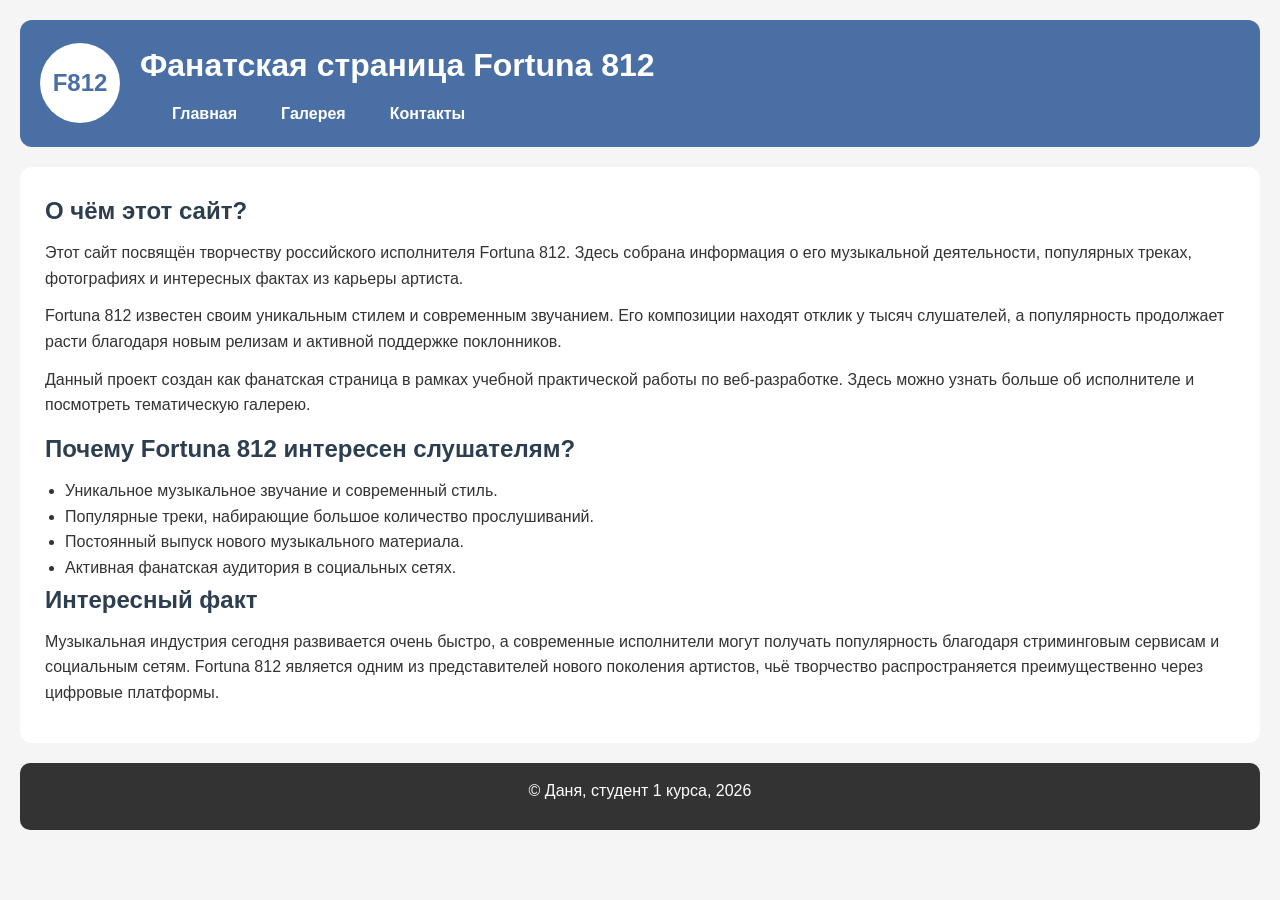
<file: index.html>
<!DOCTYPE html>
<html lang="ru">
<head>
    <meta charset="UTF-8">
    <meta name="viewport" content="width=device-width, initial-scale=1.0">
    <title>Фанатская страница Fortuna 812</title>

    <link rel="stylesheet" href="style.css">
</head>
<body>

    <!-- Шапка сайта -->
    <header>

        <div class="header-flex">

            <div class="logo">
                F812
            </div>

            <div class="header-info">

                <h1>Фанатская страница Fortuna 812</h1>

                <nav>
                    <ul>
                        <li><a href="index.html">Главная</a></li>
                        <li><a href="gallery.html">Галерея</a></li>
                        <li><a href="contacts.html">Контакты</a></li>
                    </ul>
                </nav>

            </div>

        </div>

    </header>

    <!-- Основное содержимое -->
    <main>

        <section>

            <h2>О чём этот сайт?</h2>

            <p>
                Этот сайт посвящён творчеству российского исполнителя
                Fortuna 812. Здесь собрана информация о его музыкальной
                деятельности, популярных треках, фотографиях и интересных
                фактах из карьеры артиста.
            </p>

            <p>
                Fortuna 812 известен своим уникальным стилем и современным
                звучанием. Его композиции находят отклик у тысяч слушателей,
                а популярность продолжает расти благодаря новым релизам и
                активной поддержке поклонников.
            </p>

            <p>
                Данный проект создан как фанатская страница в рамках учебной
                практической работы по веб-разработке. Здесь можно узнать
                больше об исполнителе и посмотреть тематическую галерею.
            </p>

        </section>

        <section>

            <h2>Почему Fortuna 812 интересен слушателям?</h2>

            <ul>
                <li>Уникальное музыкальное звучание и современный стиль.</li>
                <li>Популярные треки, набирающие большое количество прослушиваний.</li>
                <li>Постоянный выпуск нового музыкального материала.</li>
                <li>Активная фанатская аудитория в социальных сетях.</li>
            </ul>

        </section>

        <section class="info-block">

            <h2>Интересный факт</h2>

            <p>
                Музыкальная индустрия сегодня развивается очень быстро,
                а современные исполнители могут получать популярность
                благодаря стриминговым сервисам и социальным сетям.
                Fortuna 812 является одним из представителей нового поколения
                артистов, чьё творчество распространяется преимущественно
                через цифровые платформы.
            </p>

        </section>

    </main>

    <!-- Подвал -->
    <footer>

        <p>
            © Даня, студент 1 курса, 2026
        </p>

    </footer>

</body>
</html>
</file>
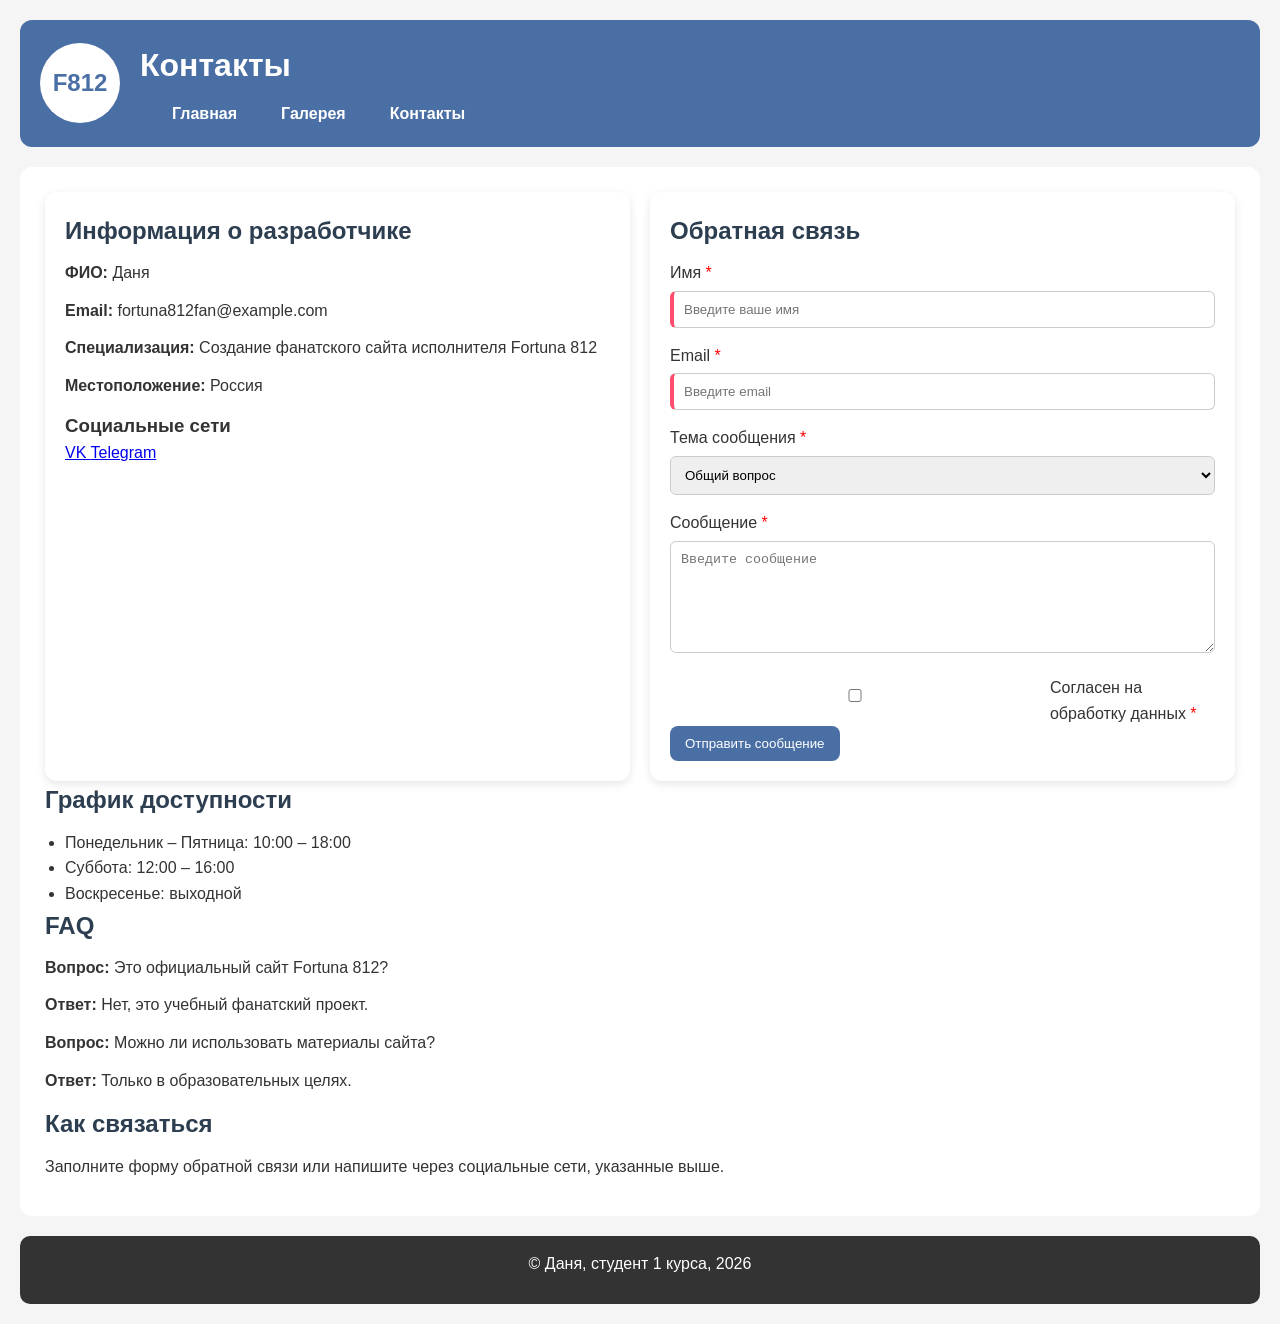
<file: contacts.html>
<!DOCTYPE html>
<html lang="ru">
<head>
    <meta charset="UTF-8">
    <meta name="viewport" content="width=device-width, initial-scale=1.0">
    <title>Контакты — Фанатская страница Fortuna 812</title>

    <link rel="stylesheet" href="style.css">
</head>
<body>

    <!-- Шапка сайта -->

    <header>

        <div class="header-flex">

            <div class="logo">
                F812
            </div>

            <div class="header-info">

                <h1>Контакты</h1>

                <nav>
                    <ul>
                        <li><a href="index.html">Главная</a></li>
                        <li><a href="gallery.html">Галерея</a></li>
                        <li><a href="contacts.html">Контакты</a></li>
                    </ul>
                </nav>

            </div>

        </div>

    </header>

    <!-- Основное содержимое -->

    <main class="contacts-page">

        <!-- Flexbox контейнер -->

        <div class="contacts-layout">

            <!-- Карточка контактов -->

            <section class="contact-card">

                <h2>Информация о разработчике</h2>

                <p>
                    <strong>ФИО:</strong>
                    Даня
                </p>

                <p>
                    <strong>Email:</strong>
                    fortuna812fan@example.com
                </p>

                <p>
                    <strong>Специализация:</strong>
                    Создание фанатского сайта исполнителя Fortuna 812
                </p>

                <p>
                    <strong>Местоположение:</strong>
                    Россия
                </p>

                <h3>Социальные сети</h3>

                <div class="social-links">

                    <a href="https://vk.ru/fortunasound" target="_blank">
                        VK
                    </a>

                    <a href="https://t.me/fortunasoundd" target="_blank">
                        Telegram
                    </a>


                </div>

            </section>

            <!-- Форма -->

            <section class="feedback-form">

                <h2>Обратная связь</h2>

                <form>

                    <div class="form-group">

                        <label for="name">
                            Имя
                        </label>

                        <input
                            type="text"
                            id="name"
                            name="name"
                            placeholder="Введите ваше имя"
                            required>

                    </div>

                    <div class="form-group">

                        <label for="email">
                            Email
                        </label>

                        <input
                            type="email"
                            id="email"
                            name="email"
                            placeholder="Введите email"
                            required>

                    </div>

                    <div class="form-group">

                        <label for="topic">
                            Тема сообщения
                        </label>

                        <select id="topic" name="topic">

                            <option>
                                Общий вопрос
                            </option>

                            <option>
                                Предложение
                            </option>

                            <option>
                                Ошибка на сайте
                            </option>

                            <option>
                                Другое
                            </option>

                        </select>

                    </div>

                    <div class="form-group">

                        <label for="message">
                            Сообщение
                        </label>

                        <textarea
                            id="message"
                            name="message"
                            rows="6"
                            placeholder="Введите сообщение"
                            required></textarea>

                    </div>

                    <div class="checkbox-group">

                        <input
                            type="checkbox"
                            id="agree"
                            required>

                        <label for="agree">
                            Согласен на обработку данных
                        </label>

                    </div>

                    <button type="submit" class="submit-btn">
                        Отправить сообщение
                    </button>

                </form>

            </section>

        </div>

        <!-- Дополнительная информация -->

        <section class="extra-info">

            <h2>График доступности</h2>

            <ul>
                <li>Понедельник – Пятница: 10:00 – 18:00</li>
                <li>Суббота: 12:00 – 16:00</li>
                <li>Воскресенье: выходной</li>
            </ul>

        </section>

        <section class="extra-info">

            <h2>FAQ</h2>

            <p>
                <strong>Вопрос:</strong>
                Это официальный сайт Fortuna 812?
            </p>

            <p>
                <strong>Ответ:</strong>
                Нет, это учебный фанатский проект.
            </p>

            <p>
                <strong>Вопрос:</strong>
                Можно ли использовать материалы сайта?
            </p>

            <p>
                <strong>Ответ:</strong>
                Только в образовательных целях.
            </p>

        </section>

        <section class="extra-info">

            <h2>Как связаться</h2>

            <p>
                Заполните форму обратной связи или напишите
                через социальные сети, указанные выше.
            </p>

        </section>

    </main>

    <!-- Подвал -->

    <footer>

        <p>
            © Даня, студент 1 курса, 2026
        </p>

    </footer>

</body>
</html>
</file>
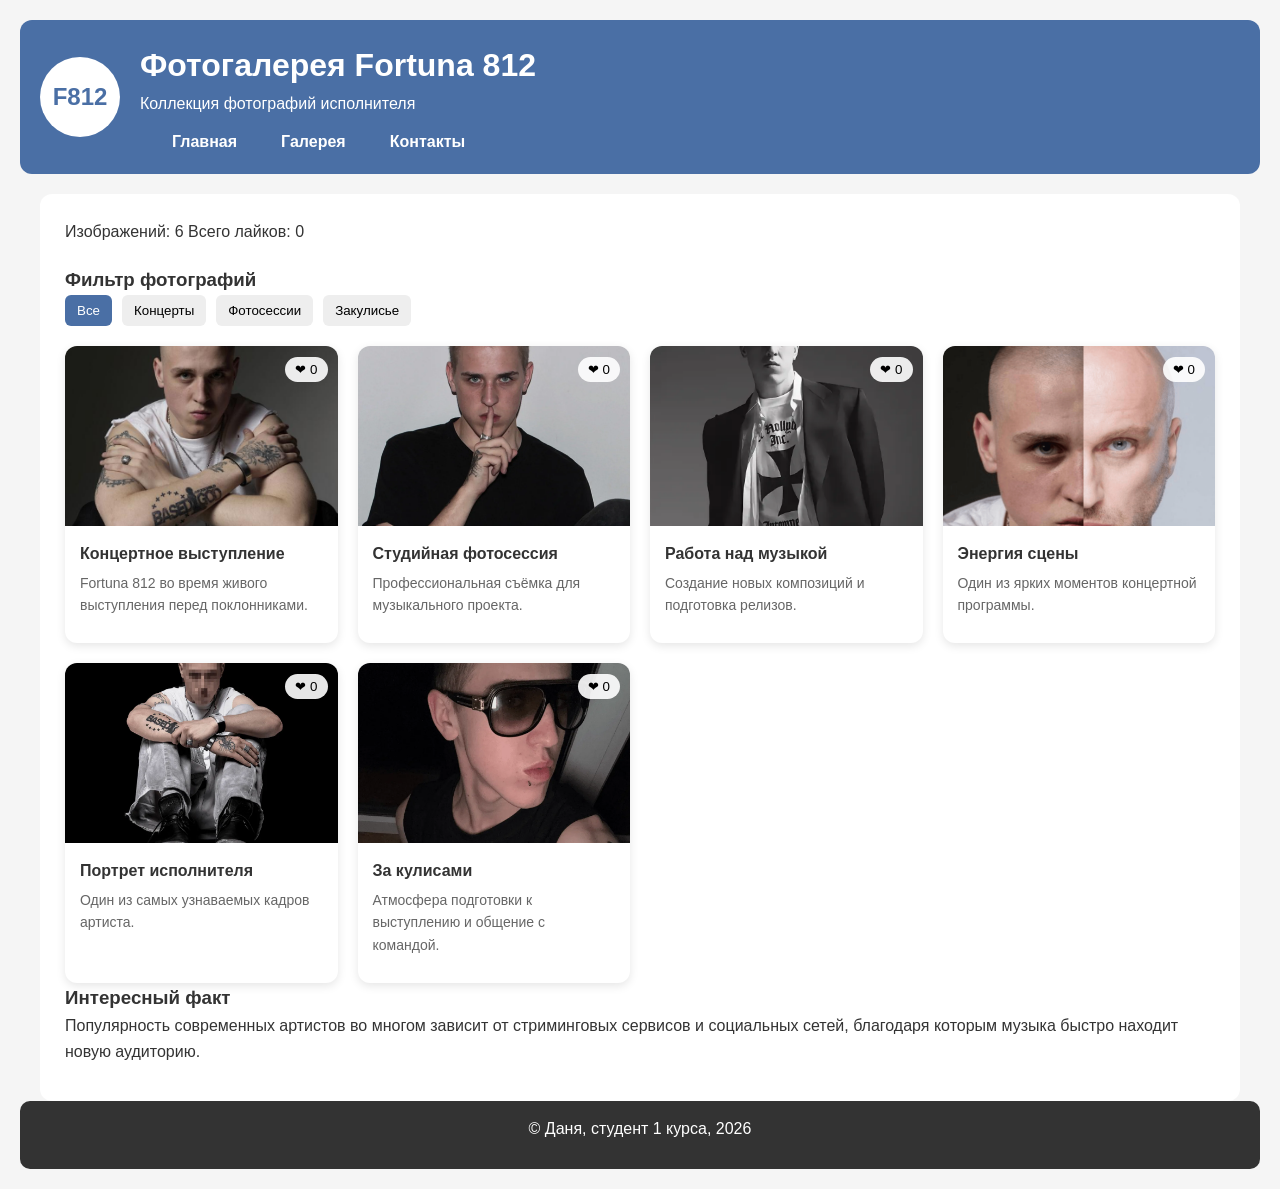
<file: gallery.html>
<!DOCTYPE html>
<html lang="ru">
<head>
    <meta charset="UTF-8">
    <meta name="viewport" content="width=device-width, initial-scale=1.0">
    <title>Галерея — Фанатская страница Fortuna 812</title>

    <link rel="stylesheet" href="style.css">

</head>
<body>

<header class="gallery-header">

    <div class="header-flex">

        <div class="logo">
            F812
        </div>

        <div class="header-info">

            <h1>
                <i class="fas fa-images"></i>
                Фотогалерея Fortuna 812
            </h1>

            <p class="subtitle">
                Коллекция фотографий исполнителя
            </p>

            <nav>
                <ul>
                    <li><a href="index.html">Главная</a></li>
                    <li><a href="gallery.html">Галерея</a></li>
                    <li><a href="contacts.html">Контакты</a></li>
                </ul>
            </nav>

        </div>

    </div>

</header>

<main class="gallery-container">

    <!-- Статистика -->

    <div class="controls-panel">

        <div class="stats">

            <span class="stat-item">
                <i class="fas fa-image"></i>
                Изображений:
                <span id="image-counter">6</span>
            </span>

            <span class="stat-item">
                <i class="fas fa-heart"></i>
                Всего лайков:
                <span id="total-likes">0</span>
            </span>

        </div>

    </div>

    <!-- Фильтры -->

    <div class="filters">

        <h3>Фильтр фотографий</h3>

        <div class="filter-buttons">

            <button class="filter-btn active"
                    data-filter="all">
                Все
            </button>

            <button class="filter-btn"
                    data-filter="concert">
                Концерты
            </button>

            <button class="filter-btn"
                    data-filter="photo">
                Фотосессии
            </button>

            <button class="filter-btn"
                    data-filter="life">
                Закулисье
            </button>

        </div>

    </div>

    <!-- ГАЛЕРЕЯ -->

    <div class="gallery-grid">

        <!-- 1 -->

        <article class="image-card" data-category="concert">

            <div class="card-image">

                <img src="fortuna1.jpeg"
                     alt="Fortuna 812 на сцене"
                     class="gallery-img">

                <div class="image-overlay">

                    <button class="like-btn">
                        ❤
                        <span class="like-count">0</span>
                    </button>

                </div>

            </div>

            <div class="card-content">

                <h3 class="image-title">
                    Концертное выступление
                </h3>

                <p class="image-description">
                    Fortuna 812 во время живого выступления
                    перед поклонниками.
                </p>

            </div>

        </article>

        <!-- 2 -->

        <article class="image-card" data-category="photo">

            <div class="card-image">

                <img src="fortuna2.webp"
                     alt="Фотосессия Fortuna 812"
                     class="gallery-img">

                <div class="image-overlay">

                    <button class="like-btn">
                        ❤
                        <span class="like-count">0</span>
                    </button>

                </div>

            </div>

            <div class="card-content">

                <h3 class="image-title">
                    Студийная фотосессия
                </h3>

                <p class="image-description">
                    Профессиональная съёмка для музыкального проекта.
                </p>

            </div>

        </article>

        <!-- 3 -->

        <article class="image-card" data-category="life">

            <div class="card-image">

                <img src="fortuna3.webp"
                     alt="Fortuna 812 за работой"
                     class="gallery-img">

                <div class="image-overlay">

                    <button class="like-btn">
                        ❤
                        <span class="like-count">0</span>
                    </button>

                </div>

            </div>

            <div class="card-content">

                <h3 class="image-title">
                    Работа над музыкой
                </h3>

                <p class="image-description">
                    Создание новых композиций и подготовка релизов.
                </p>

            </div>

        </article>

        <!-- 4 -->

        <article class="image-card" data-category="concert">

            <div class="card-image">

                <img src="fortuna4.png"
                     alt="Выступление Fortuna 812"
                     class="gallery-img">

                <div class="image-overlay">

                    <button class="like-btn">
                        ❤
                        <span class="like-count">0</span>
                    </button>

                </div>

            </div>

            <div class="card-content">

                <h3 class="image-title">
                    Энергия сцены
                </h3>

                <p class="image-description">
                    Один из ярких моментов концертной программы.
                </p>

            </div>

        </article>

        <!-- 5 -->

        <article class="image-card" data-category="photo">

            <div class="card-image">

                <img src="fortuna5.webp"
                     alt="Портрет Fortuna 812"
                     class="gallery-img">

                <div class="image-overlay">

                    <button class="like-btn">
                        ❤
                        <span class="like-count">0</span>
                    </button>

                </div>

            </div>

            <div class="card-content">

                <h3 class="image-title">
                    Портрет исполнителя
                </h3>

                <p class="image-description">
                    Один из самых узнаваемых кадров артиста.
                </p>

            </div>

        </article>

        <!-- 6 -->

        <article class="image-card" data-category="life">

            <div class="card-image">

                <img src="fortuna6.webp"
                     alt="Fortuna 812 за кулисами"
                     class="gallery-img">

                <div class="image-overlay">

                    <button class="like-btn">
                        ❤
                        <span class="like-count">0</span>
                    </button>

                </div>

            </div>

            <div class="card-content">

                <h3 class="image-title">
                    За кулисами
                </h3>

                <p class="image-description">
                    Атмосфера подготовки к выступлению и общение с командой.
                </p>

            </div>

        </article>

    </div>

    <!-- Информация -->

    <aside class="gallery-info">

        <h3>Интересный факт</h3>

        <p>
            Популярность современных артистов во многом зависит
            от стриминговых сервисов и социальных сетей,
            благодаря которым музыка быстро находит новую аудиторию.
        </p>

    </aside>

</main>

<footer class="gallery-footer">

    <p>
        © Даня, студент 1 курса, 2026
    </p>

</footer>

<script src="script.js"></script>

</body>
</html>
</file>
<file: style.css>
/* =========================================
   СБРОС СТИЛЕЙ
   ========================================= */

* {
    margin: 0;
    padding: 0;
    box-sizing: border-box;
}

/* =========================================
   ОБЩИЕ СТИЛИ САЙТА
   ========================================= */

body {
    font-family: Arial, sans-serif;
    background-color: #f5f5f5;
    color: #333;
    line-height: 1.6;
    padding: 20px;
}

/* =========================================
   ШАПКА (FLEXBOX)
   ========================================= */

header {
    background-color: #4a6fa5;
    color: white;
    padding: 20px;
    border-radius: 12px;
    margin-bottom: 20px;
}

.header-flex {
    display: flex;
    align-items: center;
    justify-content: space-between;
    gap: 20px;
}

.logo {
    width: 80px;
    height: 80px;
    border-radius: 50%;
    background: white;
    color: #4a6fa5;
    display: flex;
    justify-content: center;
    align-items: center;
    font-weight: bold;
    font-size: 24px;
}

.header-info {
    flex: 1;
}

/* =========================================
   НАВИГАЦИЯ (FLEXBOX + HOVER)
   ========================================= */

nav ul {
    list-style: none;
    display: flex;
    gap: 20px;
    flex-wrap: wrap;
    margin-top: 10px;
}

nav ul li a {
    color: white;
    text-decoration: none;
    font-weight: bold;
    padding: 6px 12px;
    border-radius: 6px;
    transition: 0.3s;
}

nav ul li a:hover {
    background: white;
    color: #4a6fa5;
}

/* =========================================
   ОСНОВНОЙ КОНТЕНТ
   ========================================= */

main {
    background: white;
    padding: 25px;
    border-radius: 12px;
    margin-bottom: 20px;
}

h2 {
    margin-bottom: 10px;
    color: #2c3e50;
}

p {
    margin-bottom: 12px;
}

ul {
    margin-left: 20px;
}

/* =========================================
   ГАЛЕРЕЯ (CSS GRID)
   ========================================= */

.gallery-container {
    max-width: 1200px;
    margin: auto;
}

.gallery-grid {
    display: grid;
    grid-template-columns: repeat(auto-fill, minmax(250px, 1fr));
    gap: 20px;
}

/* карточка */

.image-card {
    background: white;
    border-radius: 12px;
    overflow: hidden;
    box-shadow: 0 3px 10px rgba(0,0,0,0.1);
    transition: 0.3s;
}

.image-card:hover {
    transform: translateY(-5px);
}

.card-image {
    position: relative;
    height: 180px;
    overflow: hidden;
}

.gallery-img {
    width: 100%;
    height: 100%;
    object-fit: cover;
}

/* лайки */

.image-overlay {
    position: absolute;
    top: 10px;
    right: 10px;
}

.like-btn {
    background: rgba(255,255,255,0.9);
    border: none;
    padding: 5px 10px;
    border-radius: 20px;
    cursor: pointer;
}

.like-btn.liked {
    background: #ff4d6d;
    color: white;
}

/* контент карточки */

.card-content {
    padding: 15px;
}

.image-title {
    font-size: 16px;
    margin-bottom: 5px;
}

.image-description {
    font-size: 14px;
    color: #666;
}

/* =========================================
   ФИЛЬТРЫ
   ========================================= */

.filters {
    margin: 20px 0;
}

.filter-buttons {
    display: flex;
    gap: 10px;
    flex-wrap: wrap;
}

.filter-btn {
    padding: 8px 12px;
    border: none;
    cursor: pointer;
    background: #eee;
    border-radius: 6px;
}

.filter-btn.active {
    background: #4a6fa5;
    color: white;
}

/* =========================================
   КОНТАКТЫ (FLEXBOX + FORM)
   ========================================= */

.contacts-layout {
    display: flex;
    gap: 20px;
    flex-wrap: wrap;
}

.contact-card,
.feedback-form {
    flex: 1;
    background: white;
    padding: 20px;
    border-radius: 12px;
    box-shadow: 0 3px 10px rgba(0,0,0,0.1);
}

/* форма */

input,
textarea,
select {
    width: 100%;
    padding: 10px;
    margin-top: 5px;
    margin-bottom: 15px;
    border: 1px solid #ccc;
    border-radius: 6px;
}

/* псевдоклассы */

input:focus,
textarea:focus {
    outline: 2px solid #4a6fa5;
}

input:required {
    border-left: 4px solid #ff4d6d;
}

/* checkbox */

.checkbox-group {
    display: flex;
    align-items: center;
    gap: 10px;
}

/* кнопка */

.submit-btn {
    background: #4a6fa5;
    color: white;
    border: none;
    padding: 10px 15px;
    border-radius: 8px;
    cursor: pointer;
    transition: 0.3s;
}

.submit-btn:hover {
    background: #2c4f7c;
}

/* =========================================
   ПСЕВДОЭЛЕМЕНТЫ
   ========================================= */

label::after {
    content: " *";
    color: red;
}

/* =========================================
   ПОДВАЛ
   ========================================= */

footer {
    text-align: center;
    padding: 15px;
    background: #333;
    color: white;
    border-radius: 10px;
}

/* =========================================
   АДАПТИВНОСТЬ
   ========================================= */

@media (max-width: 768px) {

    .header-flex {
        flex-direction: column;
        text-align: center;
    }

    nav ul {
        flex-direction: column;
        align-items: center;
    }

    .contacts-layout {
        flex-direction: column;
    }

    .gallery-grid {
        grid-template-columns: 1fr;
    }
}
</file>
